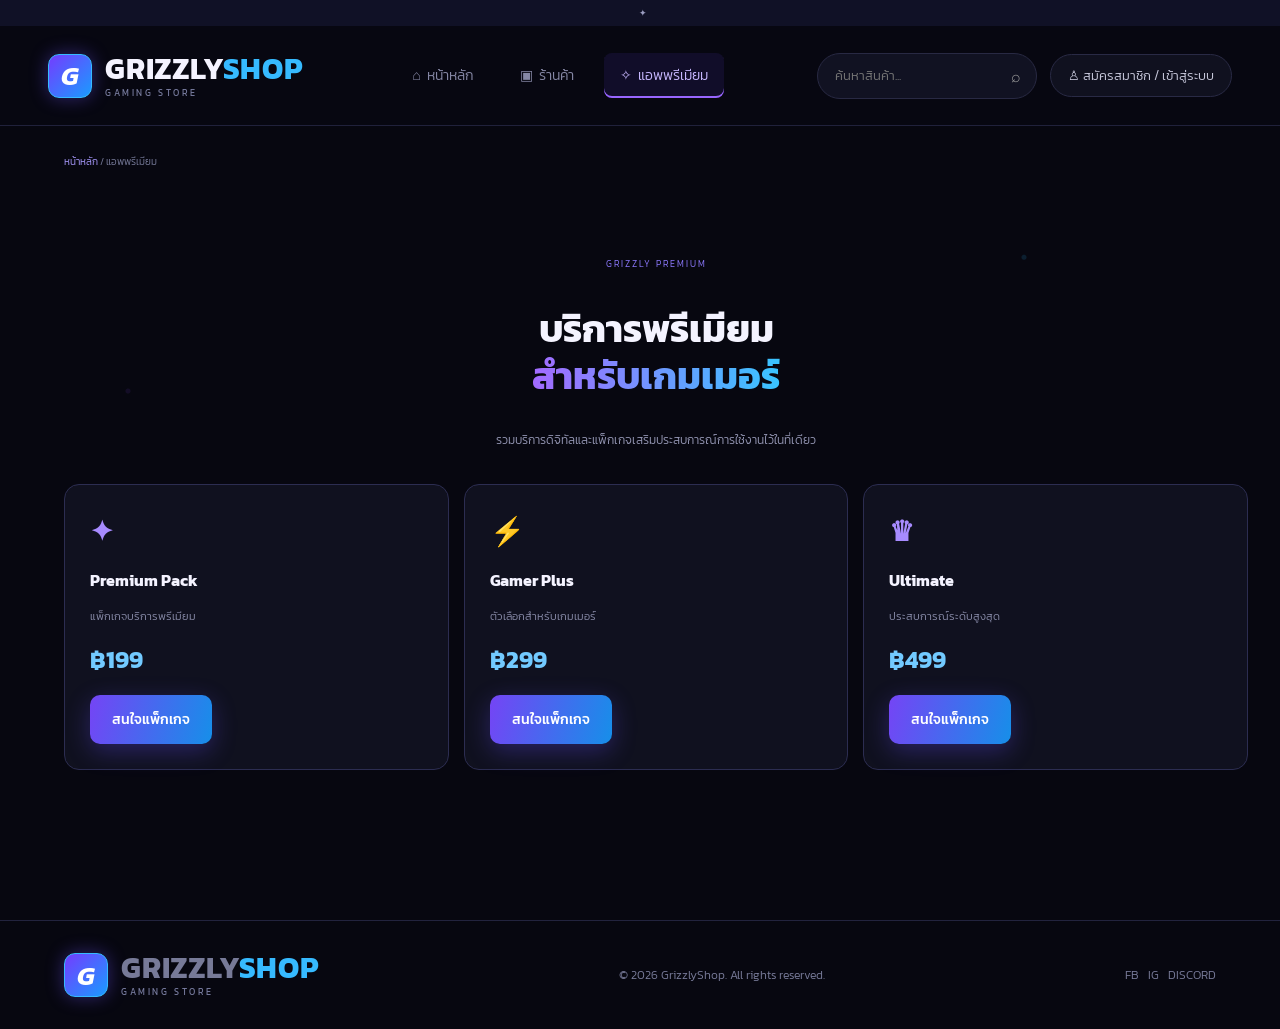
<file: GrizzlyShop/pages/premium.html>
<!DOCTYPE html><html lang="th"><head><meta charset="UTF-8"><meta name="viewport" content="width=device-width,initial-scale=1"><title>GrizzlyShop | Premium</title><link href="https://fonts.googleapis.com/css2?family=Kanit:wght@300;400;500;600;700;800&display=swap" rel="stylesheet"><link rel="stylesheet" href="../assets/css/style.css"></head><body data-page="premium"><div id="siteHeader"></div><main class="wrap page-main"><div class="breadcrumb"><a href="../index.html">หน้าหลัก</a> / แอพพรีเมียม</div><section class="premium-page"><small>GRIZZLY PREMIUM</small><h1>บริการพรีเมียม<br><span>สำหรับเกมเมอร์</span></h1><p>รวมบริการดิจิทัลและแพ็กเกจเสริมประสบการณ์การใช้งานไว้ในที่เดียว</p><div class="premium-cards"><article><b>✦</b><h3>Premium Pack</h3><p>แพ็กเกจบริการพรีเมียม</p><strong>฿199</strong><button class="primary" data-premium="Premium Pack">สนใจแพ็กเกจ</button></article><article><b>⚡</b><h3>Gamer Plus</h3><p>ตัวเลือกสำหรับเกมเมอร์</p><strong>฿299</strong><button class="primary" data-premium="Gamer Plus">สนใจแพ็กเกจ</button></article><article><b>♛</b><h3>Ultimate</h3><p>ประสบการณ์ระดับสูงสุด</p><strong>฿499</strong><button class="primary" data-premium="Ultimate">สนใจแพ็กเกจ</button></article></div></section></main><div id="siteFooter"></div><script src="../assets/js/layout.js"></script><script src="../assets/js/premium.js"></script></body></html>
</file>
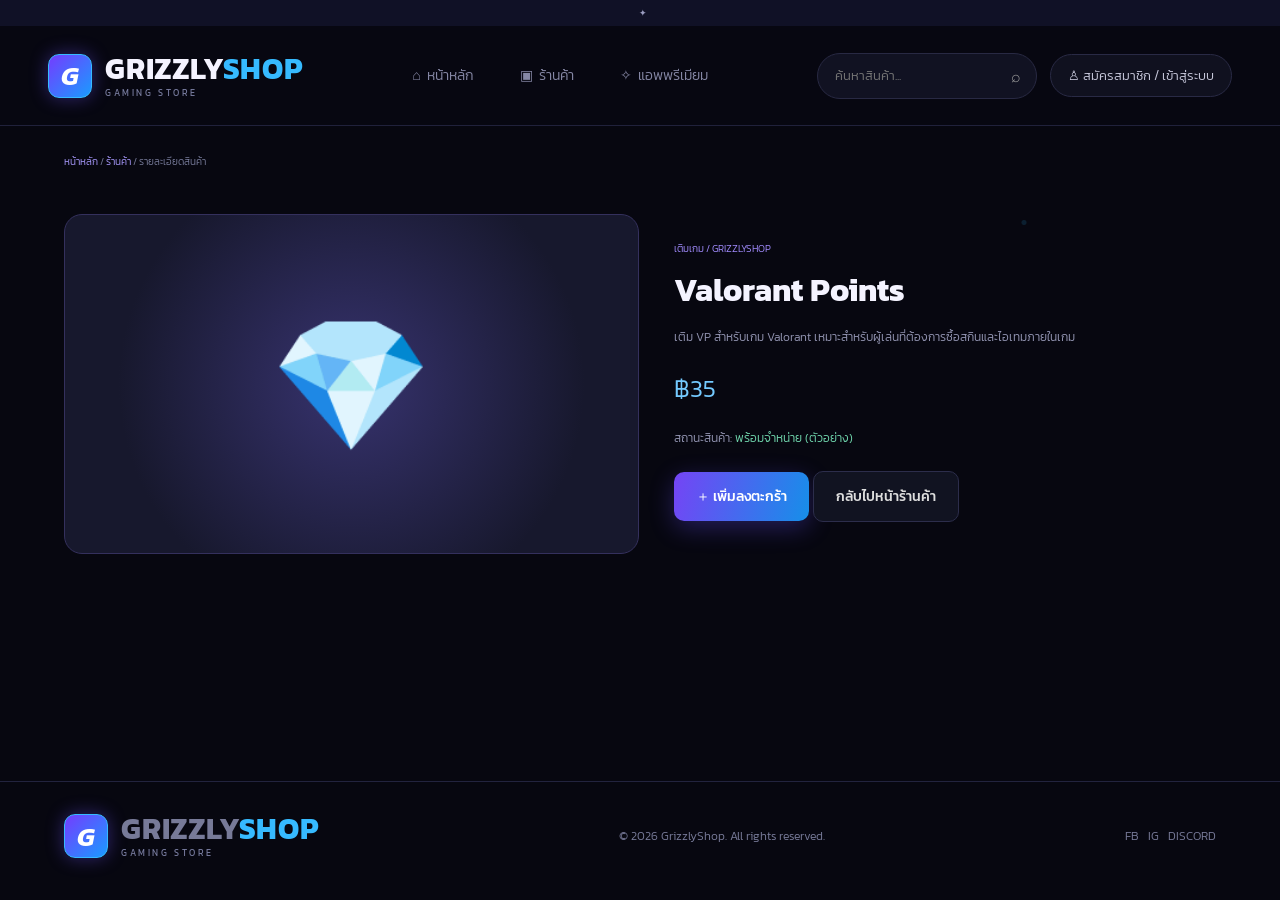
<file: GrizzlyShop/pages/product-detail.html>
<!DOCTYPE html><html lang="th"><head><meta charset="UTF-8"><meta name="viewport" content="width=device-width,initial-scale=1"><title>GrizzlyShop | รายละเอียดสินค้า</title><link href="https://fonts.googleapis.com/css2?family=Kanit:wght@300;400;500;600;700;800&display=swap" rel="stylesheet"><link rel="stylesheet" href="../assets/css/style.css"></head><body data-page="detail"><div id="siteHeader"></div><main class="wrap page-main"><div class="breadcrumb"><a href="../index.html">หน้าหลัก</a> / <a href="products.html">ร้านค้า</a> / รายละเอียดสินค้า</div><section class="detail-layout" id="productDetail"></section></main><div id="siteFooter"></div><script src="../assets/js/layout.js"></script><script src="../assets/js/products-data.js"></script><script src="../assets/js/detail.js"></script></body></html>
</file>
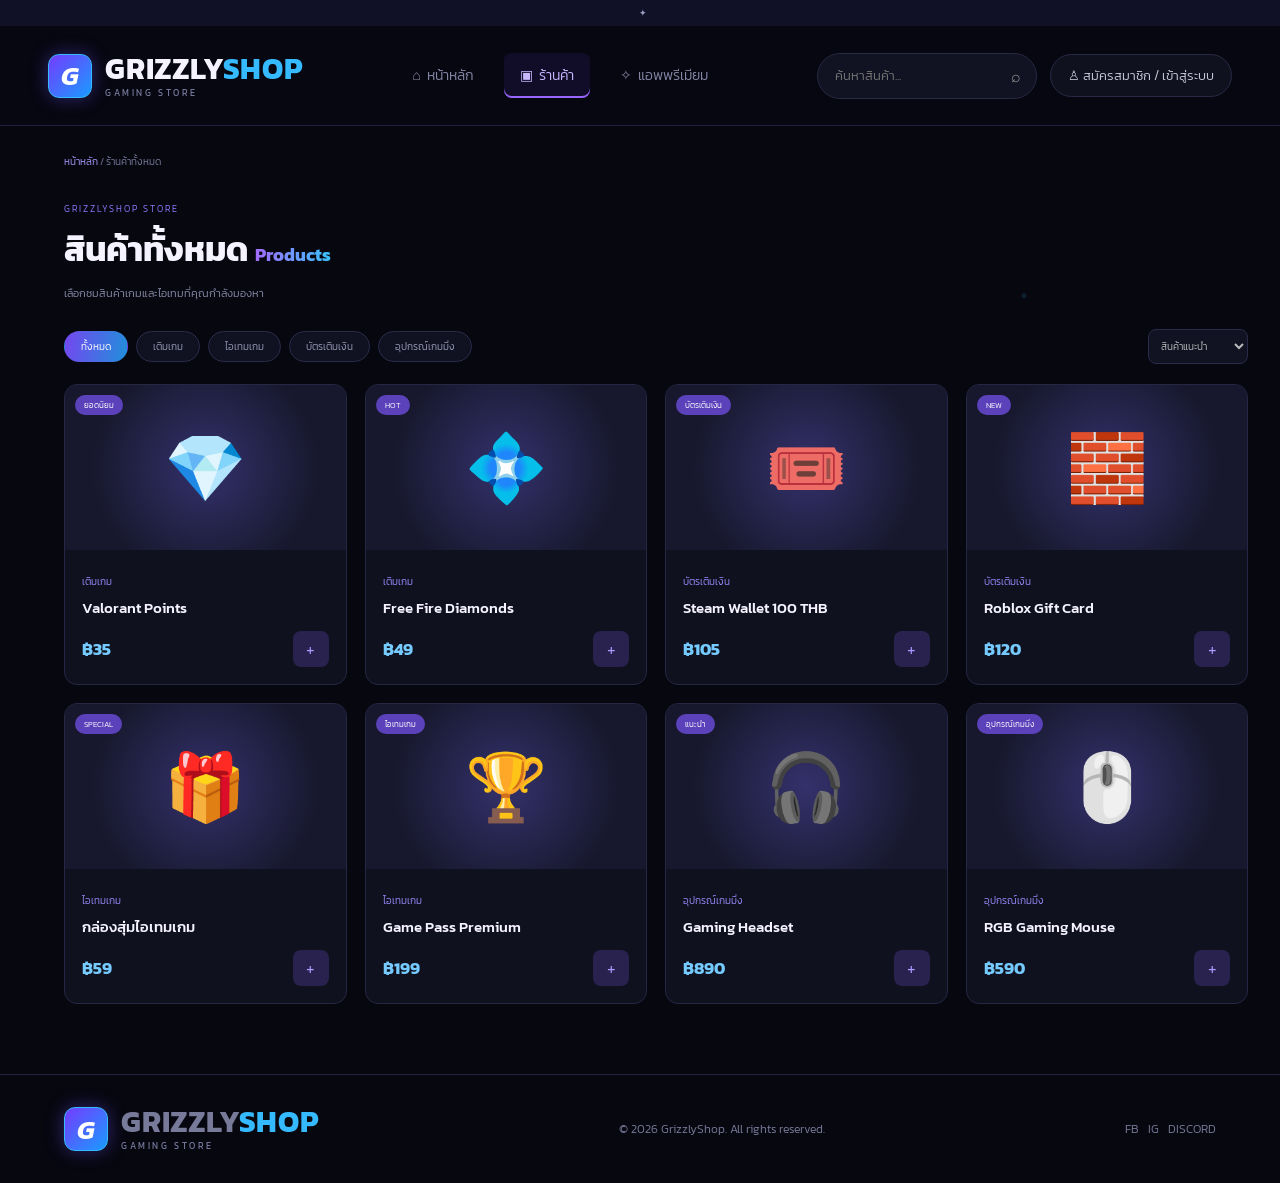
<file: GrizzlyShop/pages/products.html>
<!DOCTYPE html>
<html lang="th">
<head>
    <meta charset="UTF-8">
    <meta name="viewport" content="width=device-width,initial-scale=1">
    <title>GRIZZLY SHOP</title>

    <link href="https://fonts.googleapis.com/css2?family=Kanit:wght@300;400;500;600;700;800&display=swap" rel="stylesheet">
    <link rel="stylesheet" href="../assets/css/style.css">
</head>
<body data-page="products">
    <div id="siteHeader"></div>
    <main class="wrap page-main">
        <div class="breadcrumb">
            <a href="../index.html">หน้าหลัก</a> / ร้านค้าทั้งหมด
        </div>
        <div class="page-title">
            <div>
                <small>GRIZZLYSHOP STORE</small>
                <h1>สินค้าทั้งหมด <span>Products</span></h1>
                <p>เลือกชมสินค้าเกมและไอเทมที่คุณกำลังมองหา</p>
            </div>
        </div>
        <div class="shop-toolbar">
            <div class="filters">
                <button class="selected" data-cat="ทั้งหมด">ทั้งหมด</button>
                <button data-cat="เติมเกม">เติมเกม</button>
                <button data-cat="ไอเทมเกม">ไอเทมเกม</button>
                <button data-cat="บัตรเติมเงิน">บัตรเติมเงิน</button>
                <button data-cat="อุปกรณ์เกมมิ่ง">อุปกรณ์เกมมิ่ง</button>
            </div>
            <select id="sort">
                <option value="featured">สินค้าแนะนำ</option>
                <option value="low">ราคาน้อยไปมาก</option>
                <option value="high">ราคามากไปน้อย</option>
            </select>
        </div>
        <div class="products product-list" id="allProducts"></div>
        <p class="empty" id="empty" hidden>ไม่พบสินค้าที่ค้นหา</p>
    </main>
    <div id="siteFooter"></div>
    <script src="../assets/js/layout.js"></script>
    <script src="../assets/js/products-data.js"></script>
    <script src="../assets/js/products-page.js"></script>
</body>
</html>
</file>
<file: GrizzlyShop/assets/css/style.css>
* {
    box-sizing:border-box
}

:root {
    --bg:#070710;
    --panel:#10111f;
    --line:#272945;
    --text:#f4f3ff;
    --muted:#898ba8;
    --purple:#9865ff;
    --blue:#36baff
}

html {
    scroll-behavior:smooth
}

body {
    margin:0;
    background:var(--bg);
    color:var(--text);
    font-family:'Kanit',sans-serif;
    font-weight:300;
    background-image:radial-gradient(circle at 10% 38%,#6334ba22 0 2px,transparent 3px),radial-gradient(circle at 80% 25%,#28b9ff22 0 2px,transparent 3px)
}

a {
    color:inherit;
    text-decoration:none
}

button,input,select {
    font:inherit
}

.wrap {
    max-width:1260px;
    margin-left:auto;
    margin-right:auto
}

.topline {
    text-align:center;
    background:#101126;
    color:#9b9dc0;
    font-size:9px;
    letter-spacing:2px;
    padding:6px
}

.topline span {
    color:var(--blue);
    margin:0 12px
}

.navbar {
    height:76px;
    border-bottom:1px solid #20213b;
    background:#080812ed;
    display:flex;
    align-items:center;
    justify-content:space-between;
    padding:0 max(calc((100% - 1260px)/2),5%);
    position:sticky;
    top:0;
    z-index:10;
    backdrop-filter:blur(15px)
}

.logo {
    display:flex;
    align-items:center;
    gap:10px;
    font-size:17px;
    font-weight:700;
    letter-spacing:.8px;
    line-height:1
}

.logo-mark {
    width:36px;
    height:36px;
    border:1px solid var(--blue);
    border-radius:11px;
    display:grid;
    place-items:center;
    color:white;
    background:linear-gradient(135deg,#743cff,#1a9bff);
    box-shadow:0 0 18px #6f52ff66;
    font-size:23px;
    font-style:italic
}

.logo>span:last-child>span {
    color:var(--blue)
}

.logo small {
    display:block;
    font-size:8px;
    color:#777b9e;
    letter-spacing:2.6px;
    margin-top:5px;
    font-weight:400
}

.navbar nav {
    display:flex;
    gap:8px
}

.navbar nav a {
    padding:10px 12px;
    color:#8587a5;
    font-size:12px;
    border-radius:8px
}

.navbar nav a:hover,.navbar nav a.active {
    color:#c7b7ff;
    background:#6d45ff1a;
    box-shadow:inset 0 -2px var(--purple)
}

.nav-right {
    display:flex;
    align-items:center;
    gap:9px
}

.search {
    width:155px;
    border-radius:30px;
    background:#111222;
    border:1px solid #282943;
    padding:7px 12px;
    display:flex
}

.search input {
    background:none;
    border:0;
    outline:0;
    color:white;
    width:100%;
    font-size:10px
}

.search span {
    color:#999
}

.nav-btn {
    background:#10111f;
    border:1px solid #292a45;
    color:#c7c8db;
    border-radius:30px;
    padding:8px 12px;
    font-size:10px;
    cursor:pointer
}

.hamburger {
    display:none;
    background:none;
    border:0;
    color:white;
    font-size:22px
}

.intro {
    padding:62px 0 45px;
    display:grid;
    grid-template-columns:1fr 260px;
    align-items:center;
    gap:40px
}

.pill {
    display:inline-block;
    border:1px solid #553aa2;
    background:#20143e;
    color:#bca7ff;
    border-radius:30px;
    padding:5px 13px;
    font-size:10px
}

.intro h1 {
    font-size:45px;
    margin:13px 0 8px;
    line-height:1.1
}

.intro h1 span,.section-head h2 span,.premium h2 span,.how h2 span,.page-title h1 span,.premium-page h1 span {
    background:linear-gradient(90deg,#a36aff,#39c4ff);
    background-clip:text;
    color:transparent
}

.intro p {
    font-size:12px;
    color:#8d8eaa;
    line-height:1.9
}

.actions {
    display:flex;
    gap:10px;
    margin-top:20px
}

.primary,.secondary {
    display:inline-flex;
    align-items:center;
    justify-content:center;
    border-radius:10px;
    padding:11px 17px;
    font-size:11px;
    font-weight:500;
    cursor:pointer
}

.primary {
    border:0;
    color:white;
    background:linear-gradient(105deg,#7544f5,#168fe9);
    box-shadow:0 7px 24px #5d49ed55
}

.secondary {
    background:#111321;
    border:1px solid #2c2d4b;
    color:#ddd
}

.benefits {
    display:grid;
    gap:15px
}

.benefits>div {
    display:flex;
    align-items:center;
    gap:13px;
    color:#c7c8d8;
    font-size:12px
}

.benefits b {
    width:36px;
    height:36px;
    display:grid;
    place-items:center;
    border-radius:12px;
    color:#8b7aff;
    background:#211743;
    border:1px solid #43306e
}

.benefits span {
    display:flex;
    flex-direction:column
}

.benefits small {
    color:#696c89;
    font-size:9px
}

.showcase {
    display:grid;
    grid-template-columns:minmax(0,1fr) 280px;
    gap:14px;
    align-items:end
}

.banner-label {
    grid-column:1;
    display:flex;
    align-items:center;
    gap:12px;
    margin:0 0 12px 4px
}

.mascot {
    font-size:35px
}

.banner-label strong {
    font-size:12px;
    letter-spacing:1px;
    background:linear-gradient(90deg,#27184d,#151b39);
    padding:9px 22px;
    border-radius:0 25px 25px 0;
    border:1px solid #37305f
}

.mini-mark {
    font-size:26px;
    color:#8b76ff;
    font-weight:800
}

.banner {
    grid-column:1;
    min-height:245px;
    border-radius:15px;
    position:relative;
    overflow:hidden;
    border:1px solid #373064;
    background:radial-gradient(ellipse at 78% 50%,#3345a6 0,transparent 38%),linear-gradient(110deg,#1d1044,#151e4b 58%,#102a51);
    display:flex;
    align-items:center;
    padding:35px 8%;
    box-shadow:0 12px 35px #0008
}

.banner:before {
    content:"";
    position:absolute;
    border:1px solid #8873ff33;
    border-radius:50%;
    width:430px;
    height:240px;
    right:-40px;
    transform:rotate(-25deg)
}

.banner-copy {
    position:relative;
    z-index:1
}

.banner-copy small {
    font-size:9px;
    letter-spacing:3px;
    color:#9c9bff
}

.banner h2 {
    font-size:39px;
    letter-spacing:2px;
    margin:8px 0 0
}

.banner h2 span {
    color:#66caff
}

.banner-copy p {
    font-size:10px;
    letter-spacing:2px;
    color:#c6c9ef
}

.banner-line {
    width:55px;
    height:3px;
    background:linear-gradient(90deg,#a36aff,#36caff);
    margin:18px 0
}

.game-orb {
    position:absolute;
    right:12%;
    top:50%;
    transform:translateY(-50%);
    width:170px;
    height:170px;
    border-radius:50%;
    display:grid;
    place-items:center;
    background:radial-gradient(circle,#5e65c9,#24255c 60%,transparent 70%);
    font-size:85px
}

.stats {
    grid-column:2;
    grid-row:1/3;
    display:grid;
    gap:9px
}

.stat {
    height:68px;
    border-radius:13px;
    background:#0d0e19;
    border:1px solid #20213b;
    display:flex;
    align-items:center;
    padding:0 14px;
    gap:12px
}

.stat>b {
    width:30px;
    height:30px;
    border-radius:9px;
    background:#201741;
    color:#a88bff;
    display:grid;
    place-items:center
}

.stat span {
    display:flex;
    flex-direction:column
}

.stat small {
    font-size:9px;
    color:#737694
}

.stat strong {
    font-size:14px;
    color:#72caff
}

.stat i {
    font-style:normal;
    font-size:9px;
    color:#777b9a
}

.ticker {
    margin-top:13px;
    height:36px;
    background:#121321;
    border:1px solid #252640;
    border-radius:9px;
    display:flex;
    align-items:center;
    gap:18px;
    overflow:hidden;
    color:#9294b1;
    font-size:9px
}

.ticker strong {
    background:#242542;
    color:#c7c4ff;
    padding:10px 14px
}

.ticker-right {
    margin-left:auto;
    padding-right:18px;
    white-space:nowrap
}

.home-products,.store,.how {
    padding:70px 0 25px
}

.section-head {
    display:flex;
    justify-content:space-between;
    align-items:end
}

.section-head small,.premium small,.how>small,.page-title small,.premium-page>small {
    font-size:9px;
    letter-spacing:2px;
    color:#8d7aff
}

.section-head h2,.how h2 {
    font-size:27px;
    margin:5px 0 20px
}

.section-head h2 span {
    font-size:12px;
    margin-left:9px
}

.section-head>a {
    font-size:10px;
    color:#8e9bdb
}

.products {
    display:grid;
    grid-template-columns:repeat(4,1fr);
    gap:13px
}

.product {
    background:#10111e;
    border:1px solid #252744;
    border-radius:13px;
    overflow:hidden;
    transition:.2s
}

.product:hover {
    transform:translateY(-4px);
    border-color:#7660dc
}

.product-art {
    height:130px;
    display:grid;
    place-items:center;
    font-size:53px;
    background:radial-gradient(circle,#34316c,#17182d 70%);
    position:relative
}

.product-art label {
    position:absolute;
    top:10px;
    left:10px;
    font-size:8px;
    background:#5b42bb;
    color:white;
    border-radius:20px;
    padding:4px 9px
}

.product-info {
    padding:12px
}

.product-info small {
    font-size:8px;
    color:#9b8aff
}

.product-info h3 {
    font-size:12px;
    font-weight:500;
    margin:5px 0 12px
}

.product-foot {
    display:flex;
    justify-content:space-between;
    align-items:center
}

.product-foot b {
    font-size:14px;
    color:#75caff
}

.product-foot button {
    border:0;
    border-radius:8px;
    background:#29224e;
    color:#a99aff;
    width:30px;
    height:30px;
    font-size:18px;
    cursor:pointer
}

.premium {
    margin-top:65px;
    padding:35px 6%;
    border:1px solid #373064;
    border-radius:17px;
    background:radial-gradient(ellipse at 80% 50%,#2c397e,transparent 45%),linear-gradient(100deg,#1a1237,#111b3a);
    display:flex;
    justify-content:space-between;
    align-items:center;
    overflow:hidden
}

.premium h2 {
    font-size:29px;
    line-height:1.3;
    margin:9px 0
}

.premium p {
    font-size:11px;
    color:#a5a8ca;
    margin-bottom:20px
}

.premium-art {
    font-size:50px;
    color:#78caff;
    margin-right:9%;
    text-shadow:0 0 25px #618bff
}

.premium-art span {
    font-size:100px;
    font-weight:800;
    font-style:italic;
    color:#b7a3ff
}

.how {
    text-align:center;
    padding-bottom:80px
}

.steps {
    display:grid;
    grid-template-columns:repeat(3,1fr);
    gap:14px;
    text-align:left
}

.steps>div {
    padding:20px;
    border:1px solid #262846;
    border-radius:12px;
    background:#10111f
}

.steps b {
    display:block;
    font-size:22px;
    color:#8d7aff
}

.steps strong {
    font-size:13px
}

.steps p {
    font-size:10px;
    color:#8587a6
}

footer {
    border-top:1px solid #22233e;
    padding:25px max(calc((100% - 1260px)/2),5%);
    display:flex;
    align-items:center;
    justify-content:space-between;
    color:#777a98;
    font-size:9px;
    margin-top:70px
}

.page-main {
    padding-top:28px;
    min-height:65vh
}

.breadcrumb {
    font-size:10px;
    color:#777b9a;
    margin-bottom:25px
}

.breadcrumb a {
    color:#a99aff
}

.page-title {
    margin-bottom:28px
}

.page-title h1 {
    font-size:34px;
    margin:6px 0
}

.page-title h1 span {
    font-size:18px
}

.page-title p {
    font-size:11px;
    color:var(--muted)
}

.shop-toolbar {
    display:flex;
    justify-content:space-between;
    gap:15px;
    align-items:center;
    margin-bottom:20px
}

.filters {
    display:flex;
    gap:8px;
    flex-wrap:wrap
}

.filters button {
    background:#101222;
    color:#9a9bb8;
    border:1px solid #292b49;
    border-radius:30px;
    padding:7px 16px;
    font-size:10px;
    cursor:pointer
}

.filters button.selected,.filters button:hover {
    background:linear-gradient(100deg,#7447ef,#218fdb);
    color:white;
    border-color:transparent
}

.shop-toolbar select {
    background:#111222;
    color:#bbb;
    border:1px solid #292b49;
    border-radius:8px;
    padding:8px;
    font-size:10px
}

.empty {
    color:#888;
    text-align:center;
    padding:50px
}

.detail-layout {
    display:grid;
    grid-template-columns:1fr 1fr;
    gap:35px;
    padding:20px 0 70px
}

.detail-art {
    min-height:340px;
    border:1px solid #34305d;
    border-radius:18px;
    background:radial-gradient(circle,#37336f,#17182d 70%);
    display:grid;
    place-items:center;
    font-size:130px
}

.detail-info {
    padding:20px 0
}

.detail-info small {
    color:#a28cff;
    font-size:10px
}

.detail-info h1 {
    font-size:32px;
    margin:8px 0
}

.detail-info p {
    color:#9294b1;
    font-size:12px;
    line-height:1.9
}

.detail-price {
    font-size:25px;
    color:#74caff;
    margin:20px 0
}

.detail-info .primary {
    margin-top:10px
}

.premium-page {
    text-align:center;
    padding:55px 0 80px
}

.premium-page h1 {
    font-size:38px;
    line-height:1.25
}

.premium-page>p {
    font-size:12px;
    color:#9294b1
}

.premium-cards {
    display:grid;
    grid-template-columns:repeat(3,1fr);
    gap:15px;
    margin-top:35px;
    text-align:left
}

.premium-cards article {
    padding:25px;
    border:1px solid #2c2d51;
    background:#10111f;
    border-radius:15px
}

.premium-cards article>b {
    font-size:28px;
    color:#a78bff
}

.premium-cards h3 {
    font-size:16px
}

.premium-cards p {
    font-size:11px;
    color:#888ba8
}

.premium-cards strong {
    display:block;
    font-size:24px;
    color:#72caff;
    margin:18px 0
}

.auth-wrap {
    min-height:70vh;
    display:grid;
    place-items:center;
    padding:35px 15px
}

.auth-card {
    width:min(390px,100%);
    padding:30px;
    border:1px solid #34305d;
    background:#10111f;
    border-radius:17px;
    display:grid;
    gap:13px
}

.auth-logo {
    margin:auto;
    width:48px;
    height:48px;
    border-radius:14px;
    background:linear-gradient(135deg,#743cff,#1a9bff);
    display:grid;
    place-items:center;
    font-size:30px;
    font-weight:800
}

.auth-card>small {
    text-align:center;
    color:#a28cff;
    letter-spacing:1.5px
}

.auth-card h1 {
    text-align:center;
    font-size:26px;
    margin:0
}

.auth-card>p {
    text-align:center;
    color:#888ba8;
    font-size:10px
}

.auth-card label {
    font-size:10px;
    color:#aaa;
    display:grid;
    gap:6px
}

.auth-card input {
    width:100%;
    padding:11px;
    border-radius:8px;
    background:#090a14;
    border:1px solid #2a2c4b;
    color:white
}

.auth-switch {
    text-align:center;
    font-size:15px;
    color:#888
}

.auth-switch a {
    color:#8d7aff
}

.auth-card .note {
    margin:0;
    font-size:9px
}

.toast {
    position:fixed;
    bottom:25px;
    left:50%;
    transform:translate(-50%,20px);
    background:#24204b;
    border:1px solid #7562db;
    color:white;
    padding:10px 18px;
    border-radius:9px;
    font-size:11px;
    opacity:0;
    transition:.2s;
    z-index:30
}

.toast.show {
    opacity:1;
    transform:translate(-50%,0)
}

@media(max-width:1350px) {
    .wrap {
    margin-left:5%;
    margin-right:5%
}

}

@media(max-width:900px) {
    .navbar {
    padding:0 4%
}

.nav-right .search {
    display:none
}

.intro {
    grid-template-columns:1fr 220px
}

.showcase {
    grid-template-columns:1fr 230px
}

.products {
    grid-template-columns:repeat(2,1fr)
}

}

@media(max-width:620px) {
    .navbar {
    height:65px
}

.navbar nav {
    display:none;
    position:absolute;
    top:65px;
    left:0;
    right:0;
    background:#0c0d19;
    padding:15px;
    flex-direction:column
}

.navbar nav.open {
    display:flex
}

.nav-right .nav-btn {
    display:none
}

.hamburger {
    display:block
}

.intro {
    display:block;
    padding-top:42px
}

.intro h1 {
    font-size:38px
}

.benefits {
    display:flex;
    flex-wrap:wrap;
    margin-top:25px
}

.benefits>div {
    width:48%;
    font-size:10px
}

.showcase {
    display:flex;
    flex-direction:column;
    align-items:stretch
}

.banner {
    min-height:205px;
    padding:25px 7%
}

.banner h2 {
    font-size:28px
}

.game-orb {
    right:3%;
    width:110px;
    height:110px;
    font-size:55px
}

.stats {
    grid-template-columns:repeat(2,1fr)
}

.stat {
    height:60px;
    padding:0 9px;
    gap:7px
}

.ticker-right {
    display:none
}

.section-head h2,.how h2 {
    font-size:22px
}

.products {
    gap:9px
}

.product-art {
    height:105px;
    font-size:43px
}

.premium {
    margin-top:45px;
    padding:27px 6%
}

.premium h2 {
    font-size:23px
}

.premium-art {
    margin-right:0
}

.steps,.premium-cards {
    grid-template-columns:1fr
}

.shop-toolbar {
    align-items:flex-start;
    flex-direction:column
}

.page-title h1 {
    font-size:28px
}

.detail-layout {
    grid-template-columns:1fr
}

.detail-art {
    min-height:240px;
    font-size:95px
}

.premium-page h1 {
    font-size:30px
}

footer {
    gap:15px;
    flex-wrap:wrap
}

footer p {
    order:3;
    width:100%;
    margin:0
}

}

/* Logo image */
.logo-image {
    display: block;
    width: 46px;
    height: 46px;
    flex: 0 0 46px;
    object-fit: contain;
}

/* Mobile navigation built with HTML details/summary */
.mobile-menu {
    display: none;
    position: relative;
}

.mobile-menu > summary {
    list-style: none;
    cursor: pointer;
}

.mobile-menu > summary::-webkit-details-marker {
    display: none;
}

.mobile-nav {
    display: none;
}

@media (max-width: 620px) {
    .navbar {
    gap: 12px;
}

.navbar > nav {
    display: none;
}

.mobile-menu {
    display: block;
    margin-left: auto;
}

.mobile-menu[open] .mobile-nav {
    display: flex;
    position: absolute;
    top: calc(100% + 22px);
    right: -12px;
    width: 210px;
    padding: 12px;
    flex-direction: column;
    gap: 5px;
    background: #0c0d19;
    border: 1px solid #292b49;
    border-radius: 12px;
    box-shadow: 0 15px 35px #0009;
}

.mobile-nav a {
    display: block;
    padding: 11px 12px;
    border-radius: 8px;
    color: #a9abc7;
    font-size: 12px;
}

.mobile-nav a:hover {
    color: #fff;
    background: #6d45ff1a;
}

}

/* Search form button */
.search button {
    border: 0;
    padding: 0;
    color: #999;
    background: transparent;
    cursor: pointer;
}

.logo-banner {
    width: 100px;
    height: 100px;
}

/* =========================
   SIZE & SPACING IMPROVEMENTS
   ขยายหน้าเว็บให้อ่านง่ายและใช้พื้นที่จอได้มากขึ้น
   ========================= */
@media (min-width: 901px) {
    .wrap {
        max-width: 2000px;
        width: calc(100% - 96px);
    }

    .navbar {
        min-height: 100px;
        height: 100px;
        padding-left: max(calc((100% - 2000px) / 2), 48px);
        padding-right: max(calc((100% - 2000px) / 2), 48px);
    }

    .logo {
        gap: 13px;
        font-size: 30px;
    }

    .logo-image {
        width: 100px;
        height: 100px;
    }

    .logo-mark {
        width: 44px;
        height: 44px;
        font-size: 27px;
    }

    .logo small {
        font-size: 9px;
    }

    .navbar nav {
        gap: 14px;
    }

    .navbar nav a {
        padding: 12px 16px;
        font-size: 14px;
    }

    .nav-right {
        gap: 13px;
    }

    .search {
        width: 220px;
        padding: 10px 15px;
    }

    .search input,
    .nav-btn {
        font-size: 13px;
    }

    .nav-btn {
        padding: 11px 17px;
    }

    .intro {
        padding-top: 82px;
        padding-bottom: 65px;
        grid-template-columns: minmax(0, 1fr) 320px;
        gap: 60px;
    }

    .pill {
        font-size: 12px;
        padding: 7px 16px;
    }

    .intro h1 {
        font-size: clamp(52px, 4.2vw, 68px);
    }

    .intro p {
        font-size: 16px;
    }

    .actions {
        gap: 14px;
        margin-top: 27px;
    }

    .primary,
    .secondary {
        padding: 14px 22px;
        font-size: 14px;
    }

    .benefits {
        gap: 20px;
    }

    .benefits > div {
        gap: 16px;
        font-size: 15px;
    }

    .benefits b {
        width: 44px;
        height: 44px;
        font-size: 17px;
    }

    .benefits small {
        font-size: 11px;
    }

    .showcase {
        grid-template-columns: minmax(0, 1fr) 330px;
        gap: 20px;
    }

    .banner {
        min-height: 300px;
    }

    .banner h2 {
        font-size: 48px;
    }

    .banner-copy small,
    .banner-copy p {
        font-size: 12px;
    }

    .mascot {
        font-size: 42px;
    }

    .banner-label strong {
        font-size: 14px;
    }

    .stats {
        gap: 12px;
    }

    .stat {
        height: 78px;
        padding: 0 18px;
        gap: 15px;
    }

    .stat > b {
        width: 38px;
        height: 38px;
        font-size: 16px;
    }

    .stat small {
        font-size: 11px;
    }

    .stat strong {
        font-size: 17px;
    }

    .ticker {
        height: 43px;
        font-size: 11px;
    }

    .home-products,
    .store,
    .how {
        padding-top: 88px;
    }

    .section-head h2,
    .how h2 {
        font-size: 34px;
    }

    .section-head h2 span {
        font-size: 15px;
    }

    .section-head > a {
        font-size: 13px;
    }

    .products {
        gap: 18px;
    }

    .product-art {
        height: 165px;
        font-size: 66px;
    }

    .product-info {
        padding: 17px;
    }

    .product-info small {
        font-size: 10px;
    }

    .product-info h3 {
        font-size: 15px;
    }

    .product-foot b {
        font-size: 17px;
    }

    .product-foot button {
        width: 36px;
        height: 36px;
    }

    .premium {
        margin-top: 80px;
        padding: 48px 7%;
    }

    .premium h2 {
        font-size: 36px;
    }

    .premium p {
        font-size: 14px;
    }

    .premium-art span {
        font-size: 125px;
    }

    .how {
        padding-bottom: 95px;
    }

    .steps {
        gap: 18px;
    }

    .steps > div {
        padding: 25px;
    }

    .steps b {
        font-size: 28px;
    }

    .steps strong {
        font-size: 16px;
    }

    .steps p {
        font-size: 13px;
    }

    footer {
        padding-top: 32px;
        padding-bottom: 32px;
        font-size: 12px;
    }
}

@media (min-width: 621px) and (max-width: 900px) {
    .wrap {
        width: calc(100% - 56px);
    }

    .intro h1 {
        font-size: 48px;
    }

    .intro p {
        font-size: 14px;
    }

    .navbar {
        min-height: 78px;
    }

    .logo {
        font-size: 18px;
    }

    .logo-image {
        width: 48px;
        height: 48px;
    }

    .navbar nav a {
        font-size: 13px;
    }

    .product-info h3 {
        font-size: 14px;
    }
}

@media (max-width: 620px) {
    .wrap {
        width: calc(100% - 30px);
    }

    .logo-image {
        width: 40px;
        height: 40px;
    }

    .intro h1 {
        font-size: 38px;
    }

    .intro p {
        font-size: 13px;
    }

    .primary,
    .secondary {
        padding: 11px 14px;
        font-size: 11px;
    }
}
</file>
